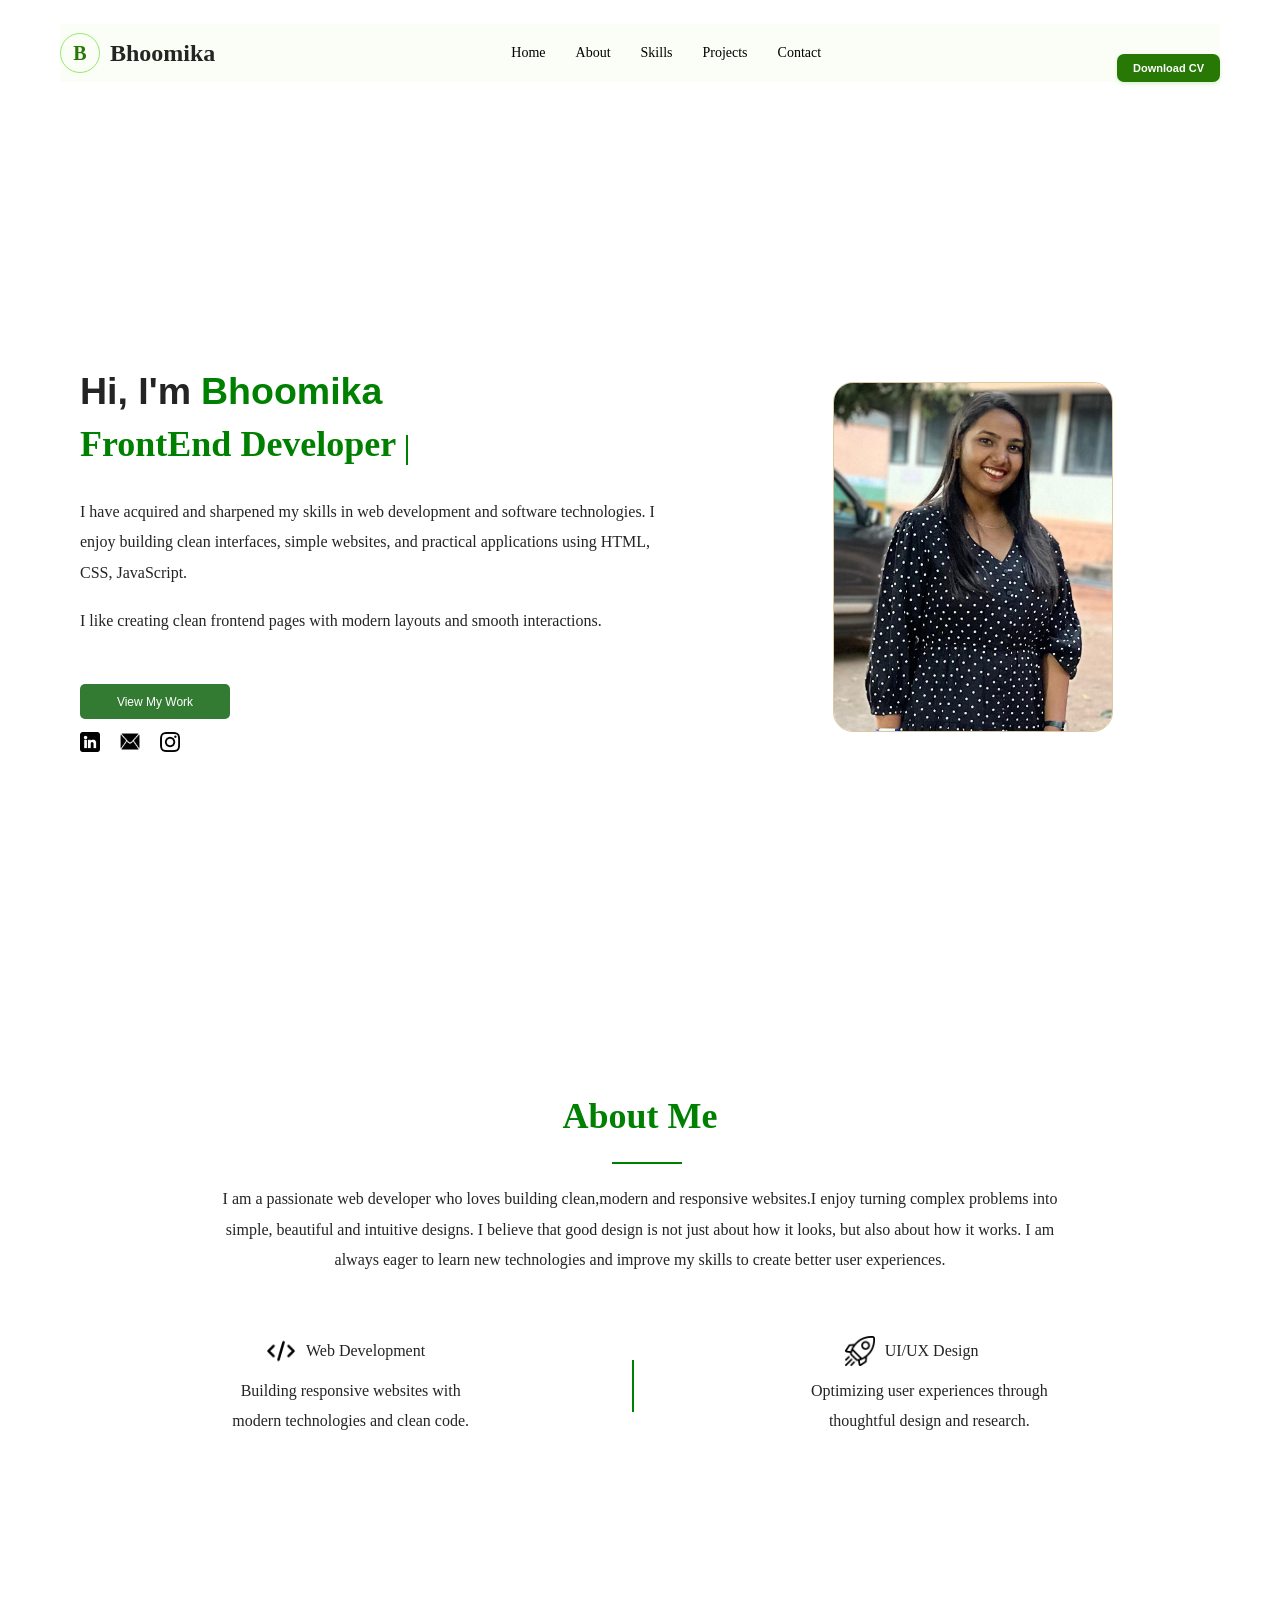
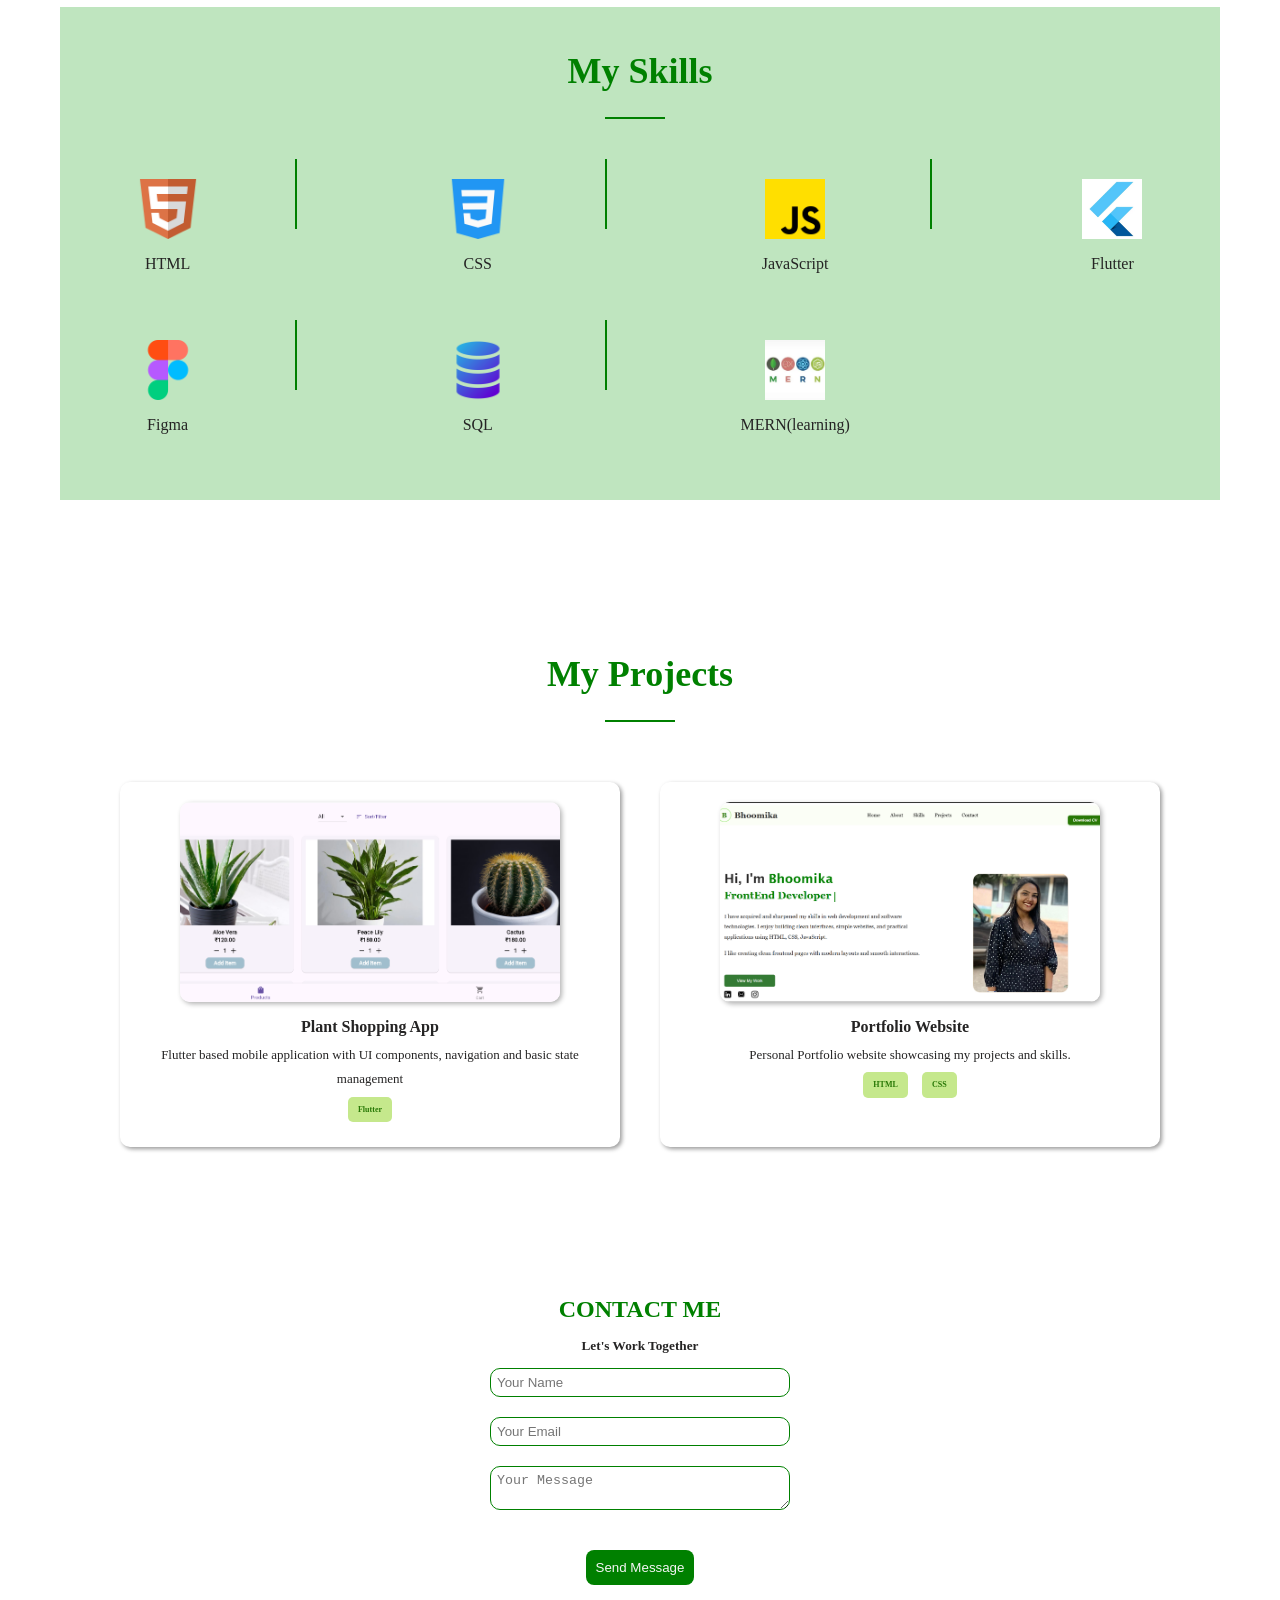
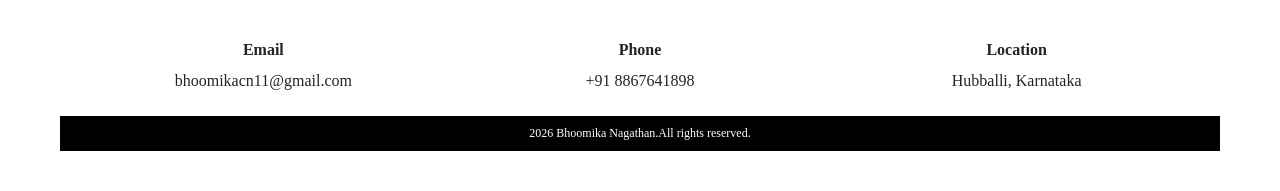
<file: index.html>
<!DOCTYPE html>
<html lang="en">
<head>
    <meta charset="UTF-8">
    <meta name="viewport" content="width=device-width, initial-scale=1.0">
    <title>Portfolio</title>
    <link rel="stylesheet" href="port.css">
</head>
<body>
    <div class="page">
        <div class="main">
            <div class="nav-bar">
                <div class="logo">
                    <h1>B</h1>
                    <h2>Bhoomika</h2>
                </div>
                <div class="links">
                    <a href="#home">Home</a>
                    <a href="#about">About</a>
                    <a href="#skills">Skills</a>
                    <a href="#projects">Projects</a>
                    <a href="#contact">Contact</a>
                </div>
                <button id="download-btn">Download CV</button>
            </div>

            <section id="home">
                <div class="about-left">
                    <div class="intro-1">
                        <h2 class="intro-3">Hi, I'm <h2 id="name">Bhoomika</h2></h2>
                    </div>
                    <div class="role"><h3>FrontEnd Developer</h3><div class="line"></div></div>

                    <p class="intro-3">
                        I have acquired and sharpened my skills in web development and software
                        technologies. I enjoy building clean interfaces, simple websites, and
                        practical applications using HTML, CSS, JavaScript.
                    </p>

                    <p class="intro-4">
                        I like creating clean frontend pages with modern layouts and smooth interactions.
                    </p>

                    <button id="click"><a href="#about" class="btn intro-5">View My Work</a></button>

                    <div class="social-icons">
                    <img src="/img/linkedin.png" alt="LinkedIn" height="20" width="20">
                    <img src="/img/email.png" alt="Email" height="25" width="20">
                    <img src="/img/instagram.png" alt="Instagram" height="20" width="20">
                    </div>
                </div>

                <div class="about-right intro-image">
                    <div class="about-image-wrap">
                        <img src="/img/profile.jpeg" alt="About image">
                    </div>
                </div>
            </section>
            <section id="about">
                <h3>About Me</h3>
                <div class="line2"></div>
                <p id="about-text">
                    I am a passionate web developer who loves building clean,modern and responsive websites.I enjoy turning complex problems into simple, beautiful and intuitive designs. I believe that good design is not just about how it looks, but also about how it works. I am always eager to learn new technologies and improve my skills to create better user experiences.
                </p>

                <div class="about-skill">
                    <div class="card">
                        <div class="card-header">
                            <img src="/img/code.png" alt="Code Icon" height="30" width="30">
                            <p>Web Development</p>
                        </div>
                        <p>Building responsive websites with modern technologies and clean code.</p>
                    </div>
                    <div id="line3"></div> 
                    <div class="card">
                        <div class="card-header">
                            <img src="/img/shuttle.png"  height="30" width="30">
                            <p>UI/UX Design</p>
                        </div>
                        <p>Optimizing user experiences through thoughtful design and research.</p>
                    </div>
                </div>
            </section>

            <section id="skills">
                <h3>My Skills</h3>
                <div id="line4"></div>
                <div class="skills-grid">
                    <div class="skill-card"><img src="/img/html.png" alt="HTML Icon" height="30" width="30">HTML</div>
                    <div class="line5"></div>
                    <div class="skill-card"><img src="/img/css-3.png" alt="CSS Icon" height="30" width="30">CSS</div><div class="line5"></div>
                    <div class="skill-card"><img src="/img/js.png" alt="JavaScript Icon" height="30" width="30">JavaScript</div><div class="line5"></div>
                    <div class="skill-card"><img src="/img/flutter.webp" alt="Flutter Icon" height="30" width="30">Flutter</div>
                    <div class="skill-card"><img src="/img/figma.png" alt="Figma Icon" height="30" width="30">Figma</div><div class="line5"></div>
                    <div class="skill-card"><img src="/img/database.png" alt="SQL Icon" height="30" width="30">SQL</div><div class="line5"></div>
                    <div class="skill-card"><img src="/img/mern.webp" alt="mern Icon" height="30" width="60">MERN(learning)</div>
                </div>
            </section>

            <section id="projects">
                <h3>My Projects</h3>
                <div class="line2"></div>
                <div class="projects-grid">
                    <div class="project-box">
                        <img src="/img/project1.png" alt="Project 1" height="200" width="300">
                        <div class="project-content">
                            <h4>Plant Shopping App</h4>
                            <p style="font-size: small;">Flutter based mobile application with UI components, navigation and basic state management</p>
                            <div class="label"><h6>Flutter</h6></div>
                        </div>
                    </div>

                    <div class="project-box">
                        <img src="/img/project2.png" alt="Project 2">
                        <div class="project-content">
                            <h4>Portfolio Website</h4>
                            <p style="font-size: small;">Personal Portfolio website showcasing my projects and skills.</p>
                            <div class="label"><h6>HTML</h6></div>
                            <div class="label"><h6>CSS</h6></div>
                        </div>
                    </div>
                </div>
            </section>

            <section id="contact">
                <div class="contact-title">
                    <h1 style="color: green;">CONTACT ME</h1>
                    <h5>Let's Work Together</h5>
                    <div class="underline"></div>
                </div>

                <div class="contact-container">
                    <div class="contact-form">
                        <form>
                            <div class="input-row">
                                <input type="text" placeholder="Your Name">
                                <input type="email" placeholder="Your Email">
                                <textarea placeholder="Your Message"></textarea>
                            </div>
                

                <button type="submit">
                    Send Message
                </button>
            </form>

        </div>



        <div class="contact-info">

            <div class="info">
                <div>
                    <h4>Email</h4>
                    <p>bhoomikacn11@gmail.com</p>
                </div>
            </div>

            <div class="info">
                <div>
                    <h4>Phone</h4>
                    <p>+91 8867641898</p>
                </div>

            </div>

            <div class="info">
                <div>
                    <h4>Location</h4>
                    <p>Hubballi, Karnataka</p>
                </div>
            </div>
        </div>
    </div>

</section>
<footer>
<p>2026 Bhoomika Nagathan.All rights reserved.</p>
</footer>
    

        
        </div>
    </div>
</body>
</html>
</file>
<file: port.css>
*{
    margin:0;
    padding: 0;
    box-sizing: border-box;
}

html{
    scroll-behavior: smooth;
}

body{
    background:#f4f3f1;
    font-family: Georgia, 'Times New Roman', Times, serif;
    color:rgb(37, 36, 36)
}



.page{
  width: 100%;
  min-height: 100vh;
  margin: 0 auto;
  background: white;
}

.main{
  width: 100%;
  min-height: 100vh;
  padding: 24px 60px 40px;
}
a{
    text-decoration: none;
}

.nav-bar{
    display:flex;
    justify-content: space-between;
    align-items: center;
    margin-bottom: 20px;
    /* position: sticky;
    top: 10px; */
    background-color: #fbfef6;
    z-index: 100;
}

.logo{
    display: flex;
    justify-content: space-between;
    gap:10px;
    align-items: center;
    
}
.logo h1{
    width: 40px;
    height: 40px;
    border: 1.5px solid #95e871;
    border-radius: 50%;
    color: #287806;
    display: flex;
    align-items: center;
    justify-content: center;
    font-weight: bold;
    font-size: 20px;
}
.links{
    display: flex;
    gap: 30px;
}
.links a{
    text-decoration: none;
    font-size: 14px;
    font-family: Georgia, 'Times New Roman', Times, serif;
    color:black;
     opacity: 0;
     transform:translateY(-40px);
    animation: dropdown 0.7s forwards;
}
.links a:nth-child(1){
    animation-delay: .2s;
}
.links a:nth-child(2){
    animation-delay: .4s;
}
.links a:nth-child(3){
    animation-delay: .6s;
}
.links a:nth-child(4){
    animation-delay: .8s;
}
.links a:nth-child(5){
    animation-delay: 1s;
}

@keyframes dropdown{
    from{
        opacity: 0;
        transform: translateY(-40px);
    }
    to{
        opacity: 1;
        transform: translateY(0);
    }
}

#download-btn{
    background-color: #287806;
    padding: 8px 16px;
    border-radius: 7px;
    font-size: 11px;
    font-weight: bold;
    border: none;
    color: #fff;
    box-shadow: 0px 2px 4px rgb(213, 242, 205);
}

#home{
  margin-top: 10px;
  padding-top: 10px;
  padding-left: 20px;
  display: grid;
  grid-template-columns: 1.1fr 0.9fr;
  gap: 40px;
  align-items: center;
  height:100vh
}


.intro-1{
    display: flex;
    gap:10px;
    font-size: 25px;
    font-family:'Lucida Sans', 'Lucida Sans Regular', 'Lucida Grande', 'Lucida Sans Unicode', Geneva, Verdana, sans-serif;
    padding: 10px 0px;
}

#name{
    color:green;
    animation:fadeName 1.5s ease;
}
@keyframes fadeName{

    from{
        opacity:0;
        letter-spacing:10px;
    }

    to{
        opacity:1;
        letter-spacing:1px;
    }

}
.about-left{
    animation: fadeLeft 1s ease forwards;
}
@keyframes fadeLeft{
    from{
        opacity: 0;
        transform: translateX(-60px);
    }
    to{
        opacity:1;
        transform: translateX(0px);
    }
}

.about-left p{
  max-width: 700px;
  line-height: 1.9;
  font-size: 16px;
  margin-bottom: 18px;

}
.role{
    display:flex;
    gap:10px;
    align-items: center;
    margin-bottom: 20px;
}

.line{
    width:1px;
    height:30px;
    border:1.5px solid green
}
#click{
    padding:10px;
    border:none;
    border-radius: 5px;
    background-color:rgba(1, 89, 1, 0.8);
    width: 150px;
}
#click a{
    color:white;
    font-size: 12px;
}

.social-icons{
    padding-top: 10px;
    display: flex;
    gap: 20px;
    align-items: center;
    
}

.about-right{
  display: flex;
  justify-content: center;
  animation:fadeRight 1s ease forwards;
}
@keyframes fadeRight{
    from{
        opacity:0;
        transform: translateX(60px);
    }
    to{
        opacity:1;
        transform: translateX(0px)
    }
}
.about-image-wrap{
  width: 280px;
  height: 350px;
  overflow: hidden;
  border: 1px solid #dbc8a4;
  border-radius: 20px;
}


.about-image-wrap img{
  width: 100%;
  height: 100%;
  object-fit: cover;
}

#about{
    padding: 80px 10%;
    /* margin-top: 20px; */
    text-align: center;
    line-height: 1.9;
    font-size: 16px;

}
h3{
    font-size: 36px;
    font-weight: bold;
    margin-bottom: 12px;
    color:green
}
.line2{
    width:70px;
    height:1px;
    border:1.3px solid green;
    position: relative;
    left: 47%;
    overflow: hidden;
}
.line2::after{
    content:"";
    position:absolute;
    left:0;
    top:0;

    width:100%;
    height:100%;
    background:green;

    animation:lineGrow 1.2s ease;
}
@keyframes lineGrow{

    from{
        width:0;
    }

    to{
        width:100%;
    }

}
#about-text{
    max-width: 850px;
    margin: 20px auto ;
    color:rgb(37, 36, 36);
    font-size: 16px;
    line-height: 1.9;
}
.about-skill{
    display:grid;
    grid-template-columns: repeat(3, 1fr);
    gap: 20px;
    padding:40px;
    align-items: center;
}

.card-header{
    display: flex;
    gap: 10px;
    padding-left:50px;
    margin-bottom: 10px;
}
#line3{
    height:50px;
    width:1px;
    border:1.5px solid green;
    position: relative;
    left: 47%;
    padding-top: 50px;
}
@media(max-width:768px){

.about-skill{

    grid-template-columns:1fr;
    gap:30px;
}

#line3{
    display:none;
}

.card{

    text-align:center;
}

.card-header{

    justify-content:center;
}

}

#skills{
    padding-top: 30px;
    margin-top: 50px;
    /* height:50vh; */
    text-align: center;
    line-height: 1.9;
    font-size: 16px;
    background-color: rgb(191, 229, 191);
    
}
.skills-grid{
    display: grid;
    grid-template-columns: repeat(7, 1fr);
    gap: 20px;
    padding: 40px;
}

#line4{
    width:60px;
    height:1px;
    border:1.3px solid green;
    position: relative;
    left: 47%;
}
.skill-card{
    display: flex;
    flex-direction: column;
    align-items: center;
    padding: 20px;
    border-radius: 10px;
    gap:10px
}
.skill-card:hover{
  transform: translateY(-6px);
  /* background: #dcfdcb; */
}
.line5{
    width:1px;
    height:70px;
    border:1.3px solid green;
    margin-left:40px
}
.skills-grid img{
    width: 60px;
    height: 60px;
    object-fit: cover;
}

#projects{
    padding-top: 90px;
    margin-top: 50px;
    /* height:100vh; */
    text-align: center;
    line-height: 1.9;
    font-size: 16px;
    
}
#projects h3,
#projects .line2{
    animation:fade forwards;
}
@keyframes fade{
    from{
        opacity: 0;
        transform:translateY(30px);
    }
    to{
        opacity:1;
    transform:translateY(0);
    transition:0.8s ease;
    }
}



.projects-grid{
    display: grid;
    grid-template-columns: repeat(2, 1fr);
    gap: 40px;
    padding: 40px;
    margin:20px
}
.project-box{
    display: flex;
    flex-direction: column;
    align-items: center;
    overflow: hidden;
    border-radius: 10px;
    box-shadow: 2px 2px 4px rgba(0, 0, 0, 0.4);
    padding: 20px;
}
.project-box img{
    width: 380px;
    height: 200px;
    object-fit: cover;
    margin-bottom: 10px;
    border-radius: 10px;
    box-shadow: 2px 2px 5px rgba(0,0,0,0.3);
}
.label{
    display: inline-block;
    padding: 5px 10px;
    margin: 5px;
    border-radius: 5px;
    background-color: #c5e88c;
    color: #287806;
    font-size: 12px;
}



#contact{
    padding-top: 60px;
    margin-top: 40px;
    /* height:100vh; */
    text-align: center;
    line-height: 1.9;
    font-size: 16px;
}
.input-row{
    display: flex;
    flex-direction: column;
    justify-content: center;
    align-items: center;
}

input[type=text],
input[type=email],
textarea
{
    width:300px;
    padding: 6px;
    border-radius: 10px;
    border: 1px solid green;
    margin:10px
}
button{
    margin-top:30px;
    padding:10px;
    background-color: green;
    color:whitesmoke;
    border: none;
    border-radius: 8px;
}

.contact-info{
    display: grid;
    grid-template-columns: repeat(3,1fr);
    gap:10px;
    padding:20px;
    margin-top: 30px;
}
footer{
    padding:10px;
    text-align: center;
    background-color: black;
    color:white;
    font-size: 12px;

}
</file>
